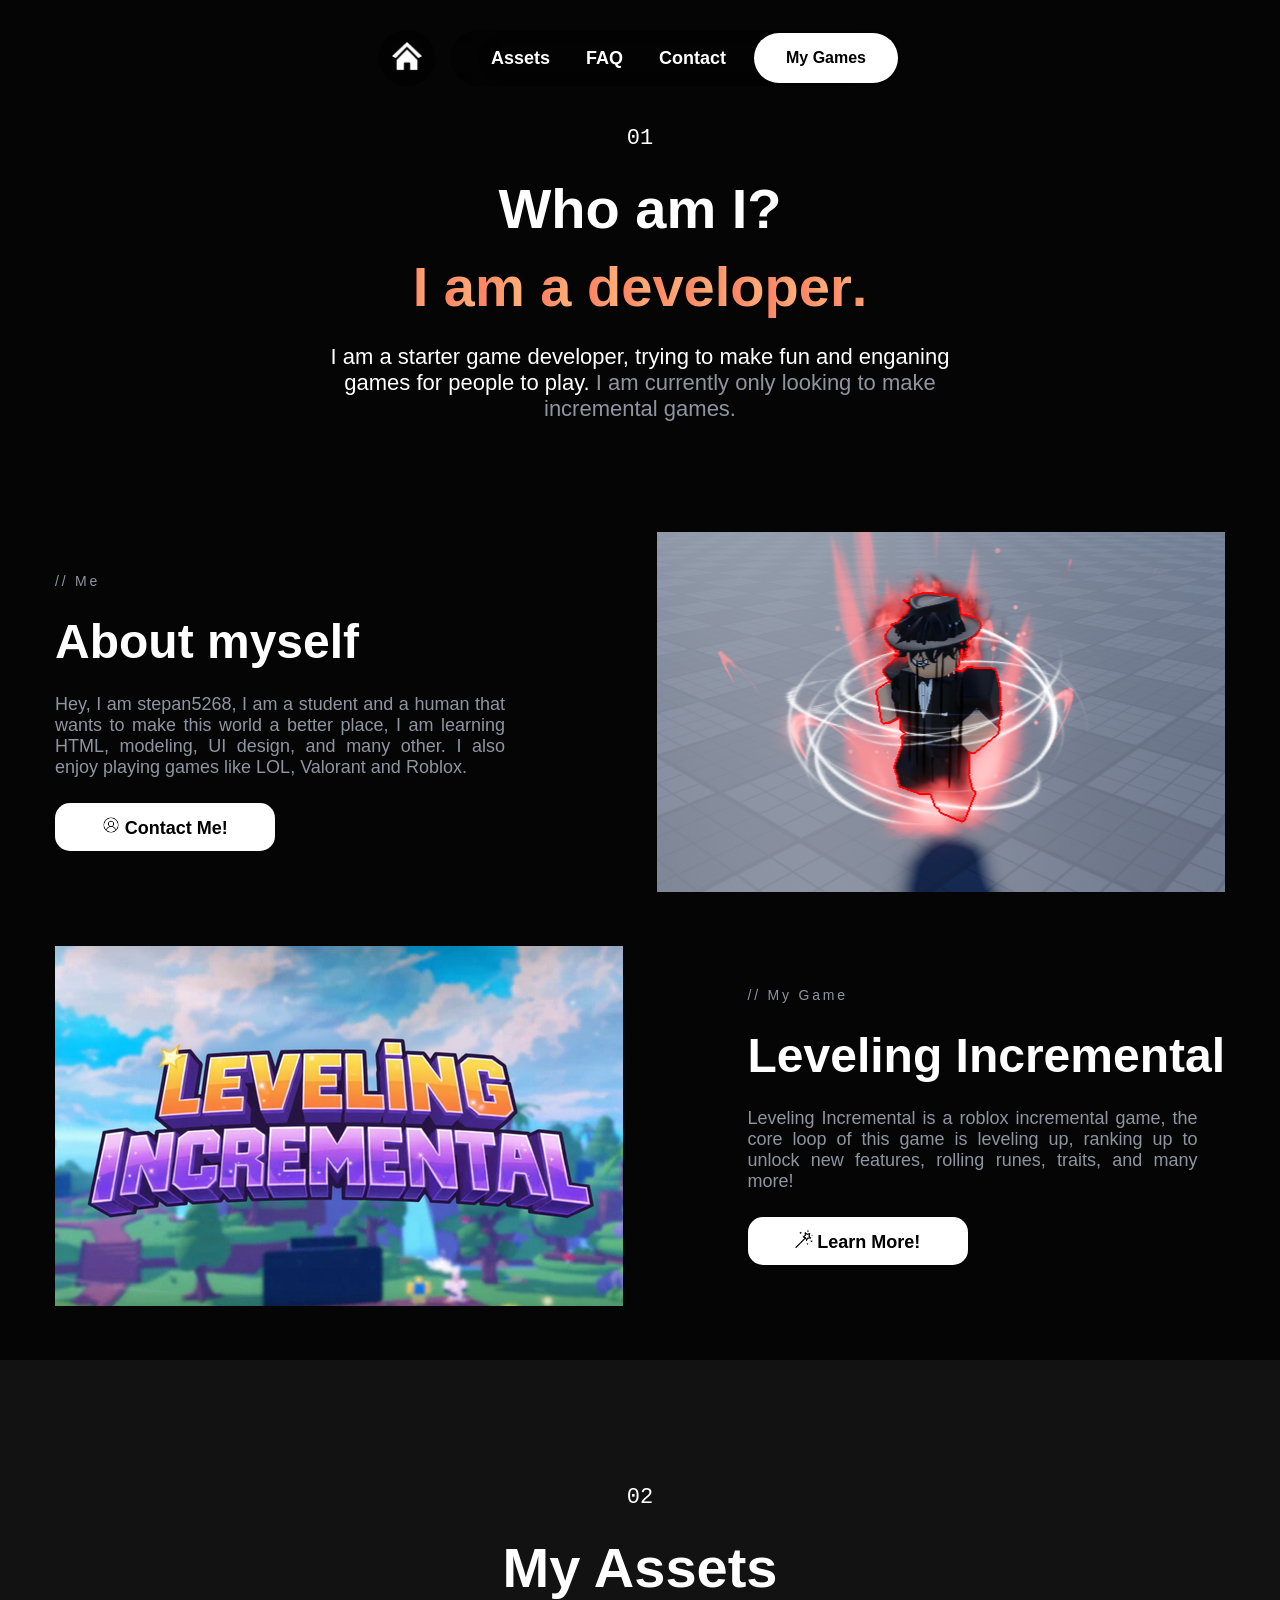
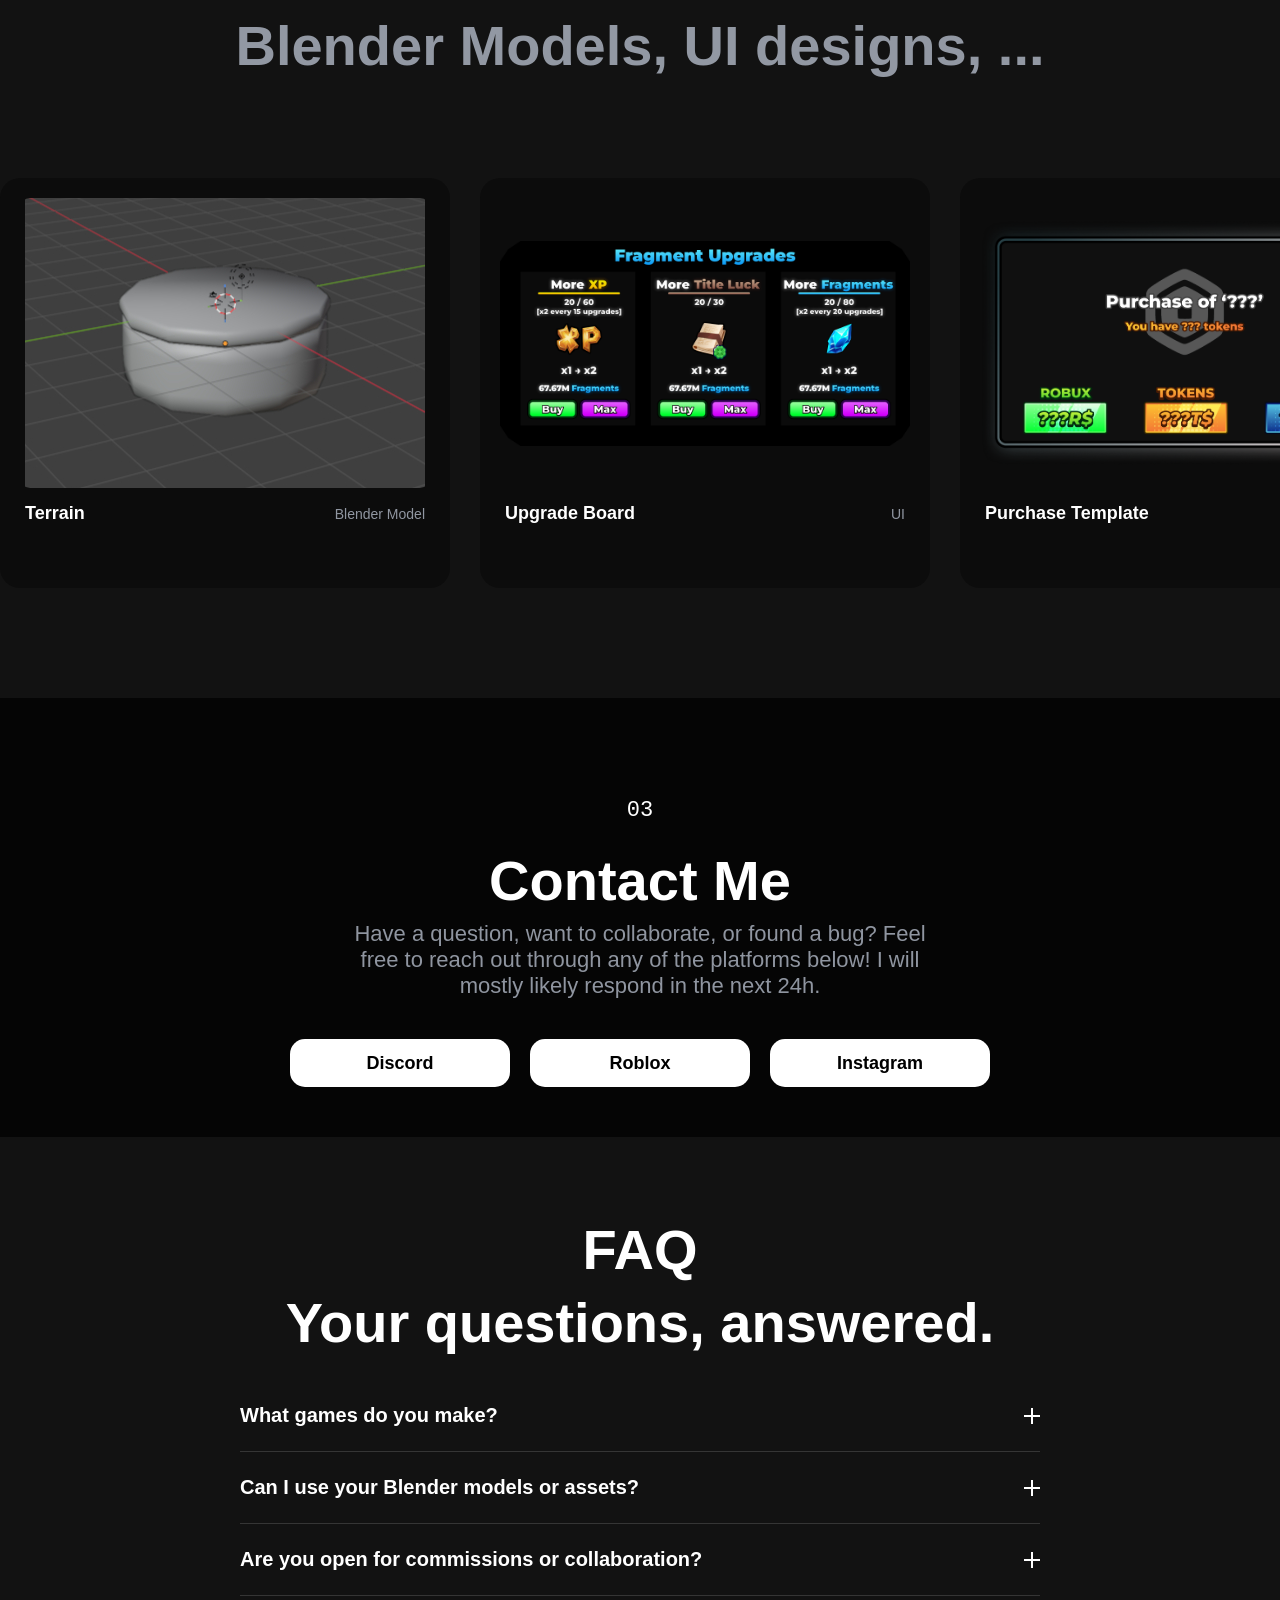
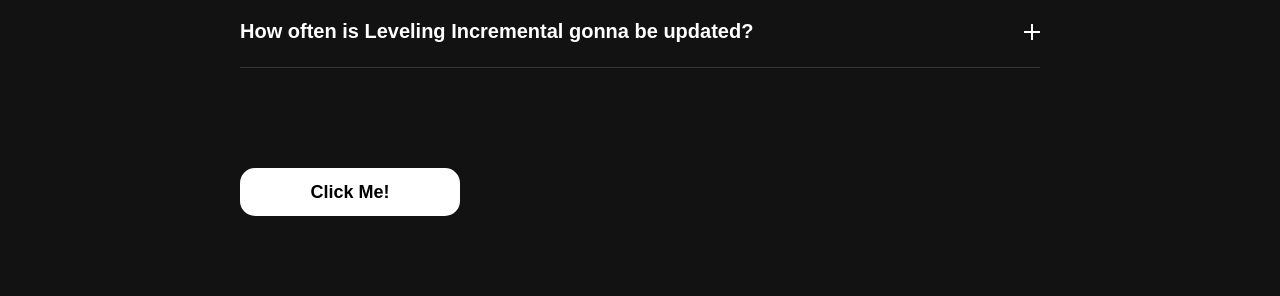
<file: index.html>
<!DOCTYPE html>
<html lang="en">
<head>
    <meta charset="UTF-8">
    <meta name="viewport" content="width=device-width, initial-scale=1.0">
      <title>Portfolio - Štěpán Bouda</title>
    <link rel="preconnect" href="https://fonts.googleapis.com">
    <link rel="preconnect" href="https://fonts.gstatic.com" crossorigin>
    <link href="https://fonts.googleapis.com/css2?family=Inter:wght@400;600;700&display=swap" rel="stylesheet">
    <link rel="stylesheet" href="styles.css">
    <link rel="icon" type="image/png" href="img/android-chrome-512x512.png">
</head>
<body>
  <div id="home">
  </div>
  <header class="navbar">
        <nav class="nav-left">
          <a href="#home" class="nav-circle-button"><img src="img/home-icon.webp" alt="home icon" width="30px" height="30px"></a>
        </nav>
        <nav class="nav-right">
          <ul class="nav-links">
            <li><a href="assets.html">Assets</a></li>
            <li><a href="#faq">FAQ</a></li>
            <li><a href="#contact">Contact</a></li>
          </ul>
          <a href="LI.html" class="nav-button">My Games</a>
        </nav>
  </header>
  <div id="about-me">
    <div class="content">
      <div class="introduction">
        <div>
          <div class="chapter-1-content1">
            <p class="chapter-1">01</p>
            <h2 class="title-white-big">Who am I?</h2>
            <h2 class="title-gray-big"><span>I</span> <span>a</span><span>m</span> <span>a</span> <span>d</span><span>e</span><span>v</span><span>e</span><span>l</span><span>o</span><span>p</span><span>e</span><span>r</span><span>.</span></h2>
          </div>
          <div class="chapter-1-content2">
            <p class="white-big">I am a starter game developer, trying to make fun and enganing games for people to play.
            <span class="gray-big">I am currently only looking to make incremental games.</span>
            </p>
          </div>
          <div class="chapter-1-content3">
            <div class="left m41">
              <p class="gray-small bpadding-25">// Me</p>
              <h2 class="title-white bpadding-25">About myself</h2>
              <p class="gray w450 bpadding-25">Hey, I am stepan5268, I am a student and a human that wants to make this world a better place, I am learning HTML, modeling, UI design, and many other. I also enjoy playing games like LOL, Valorant and Roblox.</p>
              <a href="#contact" class="button">
                <span class="container">
                  <img src="img/profile-icon.jpg" alt="profile icon" width="18" height="18">
                  <span class="black">Contact Me!</span>
                </span>
              </a>
            </div>
            <div class="right">
              <img src="img/roblox-character.png" alt="Roblox Player">
            </div>
          </div>
          <div class="chapter-1-content4">
            <div class="left">
              <img src="img/LIicon.jpg" alt="Roblox Player">
            </div>
            <div class="right m41">
              <p class="gray-small bpadding-25">// My Game</p>
              <h2 class="title-white bpadding-25">Leveling Incremental</h2>
              <p class="gray w450 bpadding-25">Leveling Incremental is a roblox incremental game, the core loop of this game is leveling up, ranking up to unlock new features, rolling runes, traits, and many more!</p>
              <a href="LI.html" class="button">
                <span class="container">
                  <img src="img/wand.png" alt="profile icon" width="18" height="18">
                  <span class="black">Learn More!</span>
                </span>
              </a>
            </div>
          </div>
        </div>
      </div>
    </div>
  </div>
  <div id="assets">
    <div class="content">
      <div>
        <div class="chapter-2-content1 tpadding-75">
          <p class="chapter-2">02</p>
          <h2 class="title-white-big">My Assets</h2>
          <h2 class="title-gray-big">Blender Models, UI designs, ...</h2>
        </div>
      </div>
    </div>    
    <div class="chapter-2-content2 tpadding-75">
      <div class="line-content">
        <div class="line-track">
          
          <!-- Line One -->

          <div class="box-450-410">
            <div class="img-box">
              <img src="img/blender-terrain.png" alt="Model - Terrain in Blender" width="400" height="290">
            </div>
            <div class="card-info">
              <span class="card-name">Terrain</span>
              <span class="card-type">Blender Model</span>
            </div>
          </div>
            
          <div class="box-450-410">
            <div class="img-box">
              <img src="img/UpgradeBoard.png" alt="UI - Upgrade Board" width="400" height="290">
            </div>
            <div class="card-info">
              <span class="card-name">Upgrade Board</span>
              <span class="card-type">UI</span>
            </div>
          </div>

          <div class="box-450-410">
            <div class="img-box">
              <img src="img/PurchaseTemplate.png" alt="UI - Purchase Template" width="400" height="290">
            </div>
            <div class="card-info">
              <span class="card-name">Purchase Template</span>
              <span class="card-type">UI</span>
            </div>
          </div>

          <div class="box-450-410">
            <div class="img-box">
              <img src="img/INCLAB-logo.png" alt="UI - INCLAB Logo" width="400" height="290">
            </div>
            <div class="card-info">
              <span class="card-name">Group Logo</span>
              <span class="card-type">UI</span>
            </div>
          </div>

          <div class="box-450-410">
            <div class="img-box">
              <img src="img/TerrainRoblox.png" alt="Model - Textured Terrain in Roblox" width="400" height="290">
            </div>
            <div class="card-info">
              <span class="card-name">Textured Terrain</span>
              <span class="card-type">Roblox Model</span>
            </div>
          </div>

          <!-- Line Two -->

          <div class="box-450-410">
            <div class="img-box">
              <img src="img/blender-terrain.png" alt="Model - Terrain in Blender" width="400" height="290">
            </div>
            <div class="card-info">
              <span class="card-name">Terrain</span>
              <span class="card-type">Blender Model</span>
            </div>
          </div>
            
          <div class="box-450-410">
            <div class="img-box">
              <img src="img/UpgradeBoard.png" alt="UI - Upgrade Board" width="400" height="290">
            </div>
            <div class="card-info">
              <span class="card-name">Upgrade Board</span>
              <span class="card-type">UI</span>
            </div>
          </div>

          <div class="box-450-410">
            <div class="img-box">
              <img src="img/PurchaseTemplate.png" alt="UI - Purchase Template" width="400" height="290">
            </div>
            <div class="card-info">
              <span class="card-name">Purchase Template</span>
              <span class="card-type">UI</span>
            </div>
          </div>

          <div class="box-450-410">
            <div class="img-box">
              <img src="img/INCLAB-logo.png" alt="UI - INCLAB Logo" width="400" height="290">
            </div>
            <div class="card-info">
              <span class="card-name">Group Logo</span>
              <span class="card-type">UI</span>
            </div>
          </div>

          <div class="box-450-410">
            <div class="img-box">
              <img src="img/TerrainRoblox.png" alt="Model - Textured Terrain in Roblox" width="400" height="290">
            </div>
            <div class="card-info">
              <span class="card-name">Textured Terrain</span>
              <span class="card-type">Roblox Model</span>
            </div>
          </div>

        </div>
      </div>
    </div class="content">   
      <div id="contact">
        <div class="chapter-3-content1 tpadding-100" style="text-align: center;">
          <p class="chapter-1" style="padding-top: 0;">03</p>
          <h2 class="title-white-big" style="height: auto; margin-bottom: 8px;">Contact Me</h2>
          <p class="gray-big" style="max-width: 600px; margin: 0 auto 40px auto;">
            Have a question, want to collaborate, or found a bug? Feel free to reach out through any of the platforms below! I will mostly likely respond in the next 24h.
          </p>
    
          <div style="display: flex; justify-content: center; gap: 20px; flex-wrap: wrap;">
            <a href="https://www.discord.com/users/639582903990485002" target="_blank" class="button">
              <span class="black">Discord</span>
            </a>

            <a href="https://www.roblox.com/users/1297331361/profile" target="_blank" class="button">
              <span class="black">Roblox</span>
            </a>

            <a href="https://www.instagram.com/stepan5268_/" class="button">
              <span class="black">Instagram</span>
            </a>
          </div>
        </div>
      </div>
      <div id="faq">
        <div class="content">
          <div class="faq-container">
            <h2 class="title-white-big" style="text-align: left; height: auto; margin-bottom: 8px; text-align: center;">FAQ</h2>
            <h2 class="title-white-big bpadding-25" style="text-align: center; height: auto;">Your questions, answered.</h2>
      
            <div class="faq-list">

              <details class="faq-item">
                <summary class="faq-question">
                  <span>What games do you make?</span>
                  <span class="faq-icon"></span>
                </summary>
                <div class="faq-answer">
                  <p>I focus primarily on incremental and idle games. My main project right now is Leveling Incremental on Roblox!</p>
                </div>
              </details>

              <details class="faq-item">
                <summary class="faq-question">
                  <span>Can I use your Blender models or assets?</span>
                  <span class="faq-icon"></span>
                </summary>
                <div class="faq-answer">
                  <p>I don't sell my assets, but I am open for collaboration on projects.</p>
                </div>
              </details>

              <details class="faq-item">
                <summary class="faq-question">
                  <span>Are you open for commissions or collaboration?</span>
                  <span class="faq-icon"></span>
                </summary>
                <div class="faq-answer">
                  <p>Yes! Feel free to reach out to me via the contact section if you're interested in collaborating on UI, modeling, or many more!.</p>
                </div>
              </details>

              <details class="faq-item">
                <summary class="faq-question">
                  <span>How often is Leveling Incremental gonna be updated?</span>
                  <span class="faq-icon"></span>
                </summary>
                <div class="faq-answer">
                  <p>Since I am a solo developer, updates are released regularly as soon as features are tested and polished! I will thrive for weekly updates!</p>
                </div>
              </details>
              <div class="tpadding-100">
                <a href="game.html" target="_blank" class="button">
                  <span class="black">Click Me!</span>
                </a>  
              </div>
            </div>
          </div>
        </div>
      </div>
    </div>
  </div>
</body>
</html>
</file>
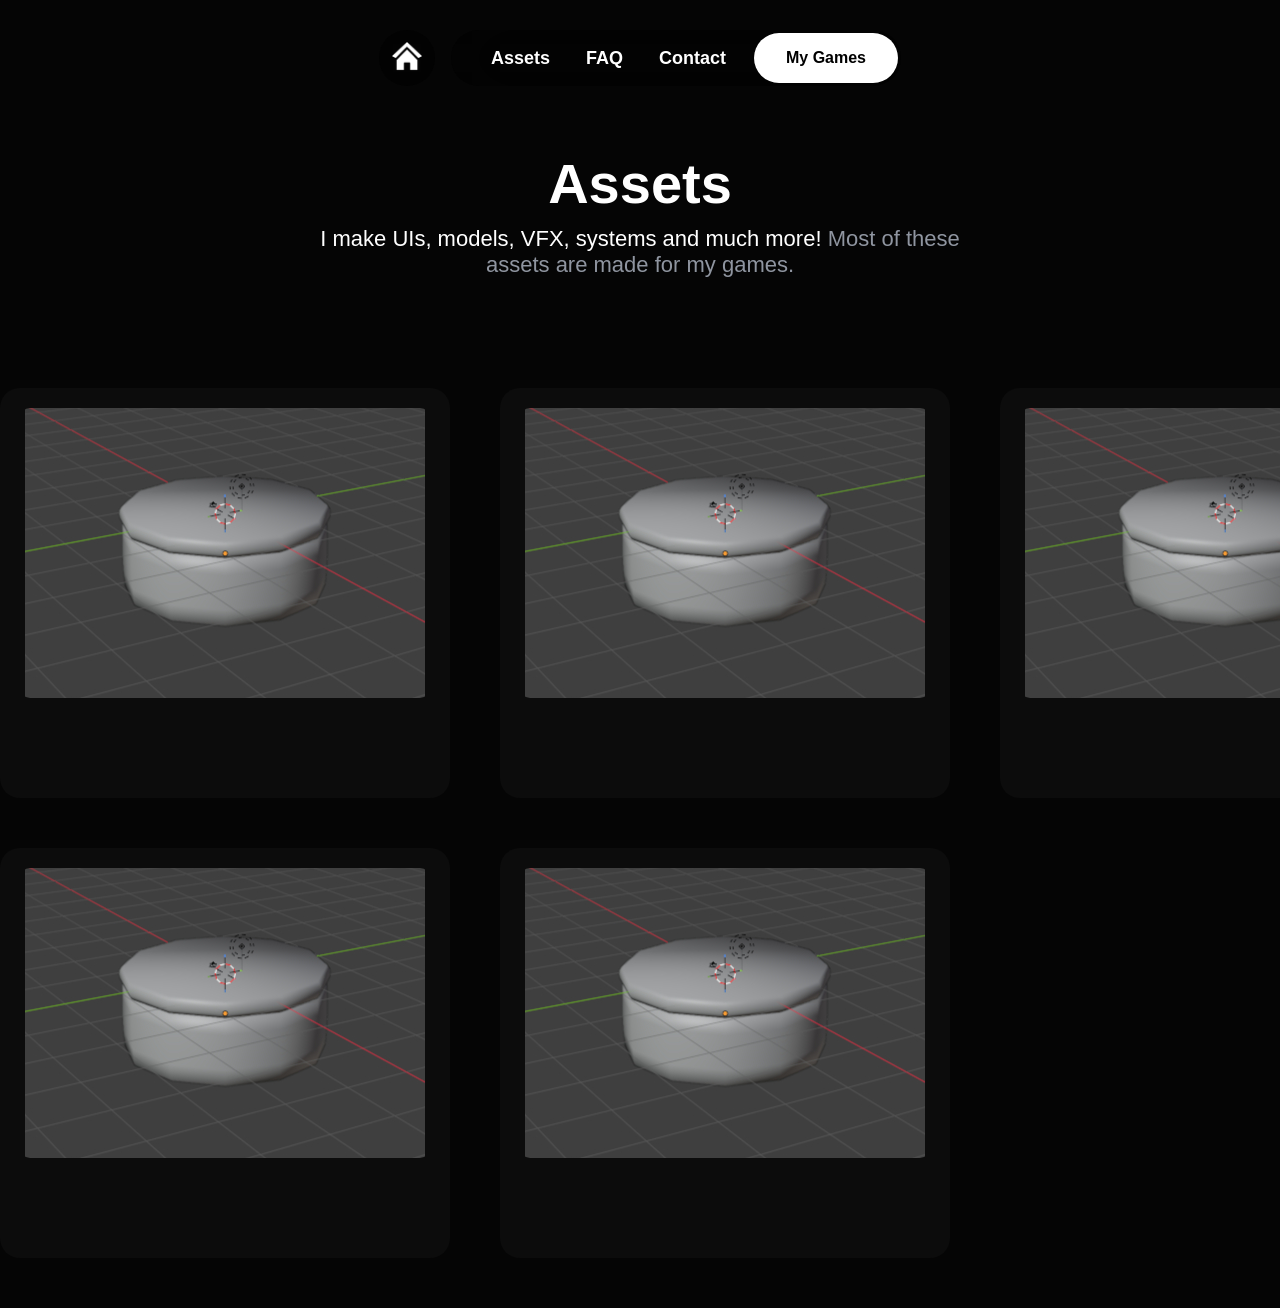
<file: assets.html>
<!DOCTYPE html>
<html lang="en">
<head>
    <meta charset="UTF-8">
    <meta name="viewport" content="width=device-width, initial-scale=1.0">
      <title>Portfolio - Štěpán Bouda</title>
    <link rel="preconnect" href="https://fonts.googleapis.com">
    <link rel="preconnect" href="https://fonts.gstatic.com" crossorigin>
    <link href="https://fonts.googleapis.com/css2?family=Inter:wght@400;600;700&display=swap" rel="stylesheet">
    <link rel="stylesheet" href="styles.css">
    <link rel="icon" type="image/png" href="img/android-chrome-512x512.png">
</head>
<body>
  <div id="home">
  </div>
  <header class="navbar">
        <nav class="nav-left">
          <a href="index.html" class="nav-circle-button"><img src="img/home-icon.webp" alt="home icon" width="30px" height="30px"></a>
        </nav>
        <nav class="nav-right">
          <ul class="nav-links">
            <li><a href="assets.html">Assets</a></li>
            <li><a href="index.html#faq">FAQ</a></li>
            <li><a href="index.html#contact">Contact</a></li>
          </ul>
          <a href="LI.html" class="nav-button">My Games</a>
        </nav>
  </header>
  <div>
    <div class="content-2">
      <div class="introduction">
        <div>
          <div class="chapter-1-content1 tpadding-75">
            <h2 class="title-white-big">Assets</h2>
          </div>
          <div class="chapter-1-content2">
            <p class="white-big">I make UIs, models, VFX, systems and much more!
            <span class="gray-big">Most of these assets are made for my games.</span>
            </p>
          </div>
          <div class="chapter-1-content3-2">
            <div class="grid">
            <div class="box-450-410">
              <div class="img-box">
              <img src="img/blender-terrain.png" alt="blender terrain" width="400" height="290">
              </div>
            </div>
            
            <div class="box-450-410">
              <div class="img-box">
              <img src="img/blender-terrain.png" alt="blender terrain" width="400" height="290">
              </div>
            </div>

            <div class="box-450-410">
              <div class="img-box">
              <img src="img/blender-terrain.png" alt="blender terrain" width="400" height="290">
              </div>
            </div>

            <div class="box-450-410">
              <div class="img-box">
              <img src="img/blender-terrain.png" alt="blender terrain" width="400" height="290">
              </div>
            </div>

            <div class="box-450-410">
              <div class="img-box">
              <img src="img/blender-terrain.png" alt="blender terrain" width="400" height="290">
              </div>
            </div>
            </div>
          </div>
        </div>
      </div>
    </div>
  </div>  
</body>
</html>
</file>
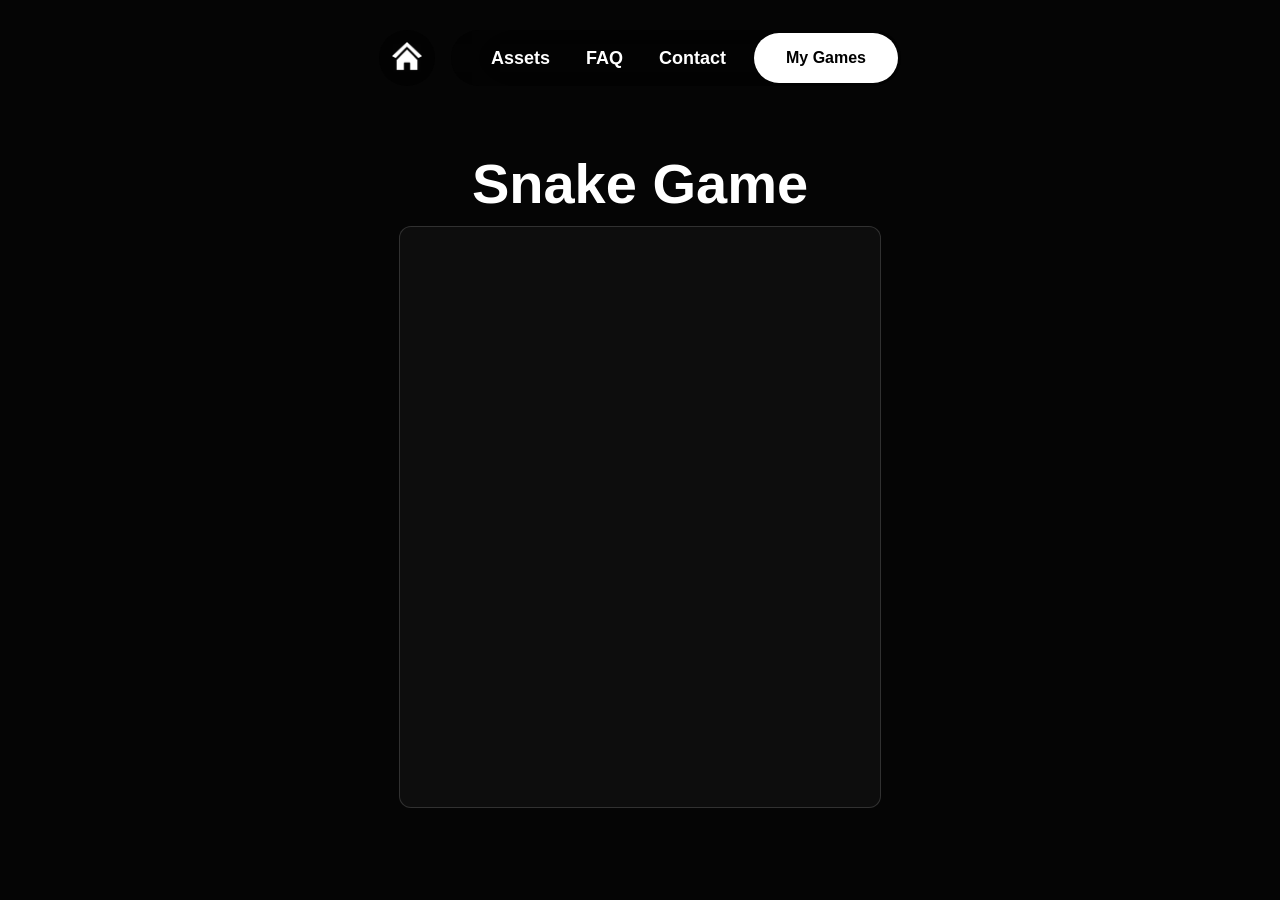
<file: game.html>
<!DOCTYPE html>
<html lang="en">
<head>
    <meta charset="UTF-8">
    <meta name="viewport" content="width=device-width, initial-scale=1.0">
      <title>Portfolio - Štěpán Bouda</title>
    <link rel="preconnect" href="https://fonts.googleapis.com">
    <link rel="preconnect" href="https://fonts.gstatic.com" crossorigin>
    <link href="https://fonts.googleapis.com/css2?family=Inter:wght@400;600;700&display=swap" rel="stylesheet">
    <link rel="stylesheet" href="styles.css">
    <link rel="icon" type="image/png" href="img/android-chrome-512x512.png">
</head>
<body>
  <div id="home">
  </div>
  <header class="navbar">
        <nav class="nav-left">
          <a href="index.html" class="nav-circle-button"><img src="img/home-icon.webp" alt="home icon" width="30px" height="30px"></a>
        </nav>
        <nav class="nav-right">
          <ul class="nav-links">
            <li><a href="assets.html">Assets</a></li>
            <li><a href="index.html#faq">FAQ</a></li>
            <li><a href="index.html#contact">Contact</a></li>
          </ul>
          <a href="LI.html" class="nav-button">My Games</a>
        </nav>
  </header>
  <div>
    <div class="content-2">
      <div class="introduction">
        <div>
          <div class="chapter-1-content1 tpadding-75">
            <h2 class="title-white-big">Snake Game</h2>
          </div>
          <div class="chapter-1-content3-2" style="display: flex; flex-direction: column; align-items: center; width: 100%;">
            <iframe 
              src="https://cleytonrs.github.io/snake/" 
              width="480" 
              height="580" 
              style="border: 1px solid rgba(255, 255, 255, 0.15); border-radius: 12px; background-color: #0d0d0d;" 
              title="Snake Game"
              allow="autoplay">
            </iframe>
          </div>
        </div>
      </div>
    </div>
  </div>  
</body>
</html>
</file>
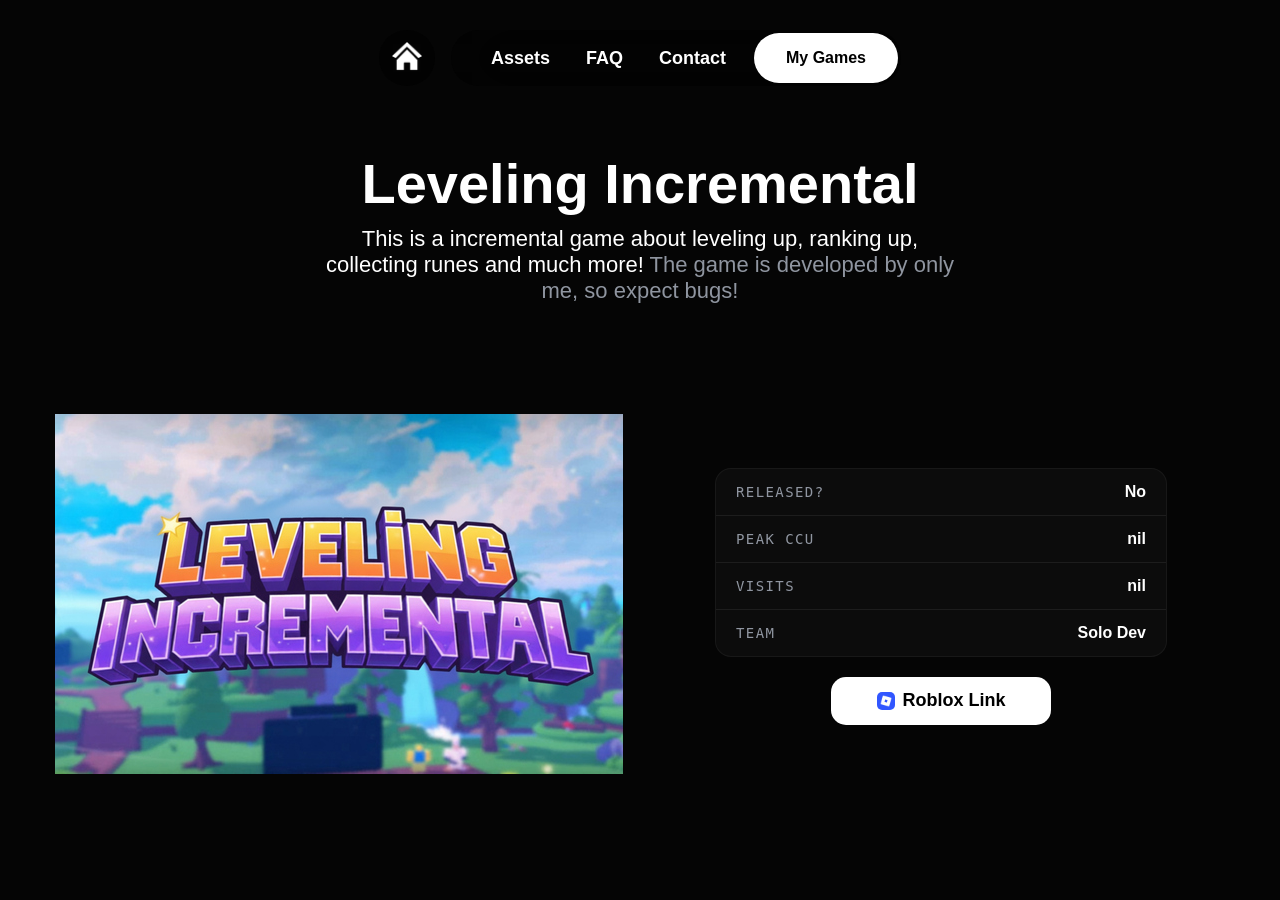
<file: LI.html>
<!DOCTYPE html>
<html lang="en">
<head>
    <meta charset="UTF-8">
    <meta name="viewport" content="width=device-width, initial-scale=1.0">
      <title>Leveling Incremental</title>
    <link rel="preconnect" href="https://fonts.googleapis.com">
    <link rel="preconnect" href="https://fonts.gstatic.com" crossorigin>
    <link href="https://fonts.googleapis.com/css2?family=Inter:wght@400;600;700&display=swap" rel="stylesheet">
    <link rel="stylesheet" href="styles.css">
    <link rel="icon" type="image/png" href="img/android-chrome-512x512.png">
    <style>
      .chapter-1-content4 {
        display: flex;
        align-items: center;     
        justify-content: space-between;
      }

      .right {
        float: none;             
        display: flex;
        flex-direction: column;
        align-items: center;     
        justify-content: center;
        width: 100%;
        max-width: 568px;
      }
    </style>
</head>
<body>
  <div id="LI">
  </div>
  <header class="navbar">
        <nav class="nav-left">
          <a href="index.html" class="nav-circle-button"><img src="img/home-icon.webp" alt="home icon" width="30px" height="30px"></a>
        </nav>
        <nav class="nav-right">
          <ul class="nav-links">
            <li><a href="assets.html">Assets</a></li>
            <li><a href="index.html#faq">FAQ</a></li>
            <li><a href="index.html#contact">Contact</a></li>
          </ul>
          <a href="LI.html" class="nav-button">My Games</a>
        </nav>
  </header>
  <div id="about-me">
    <div class="content">
      <div class="introduction">
        <div>
          <div class="chapter-1-content1 tpadding-75">
            <h2 class="title-white-big">Leveling Incremental</h2>
          </div>
          <div class="chapter-1-content2">
            <p class="white-big">This is a incremental game about leveling up, ranking up, collecting runes and much more!
            <span class="gray-big">The game is developed by only me, so expect bugs!</span>
            </p>
          </div>
          <div class="chapter-1-content4">
            <div class="left">
              <img src="img/LIicon.jpg" alt="Roblox Player">
            </div>
            <div class="right m41">
              <div class="game-stats-box">
                <div class="stat-row">
                  <span class="stat-label">RELEASED?</span>
                  <span class="stat-value">No</span>
                </div>
                <div class="stat-row">
                  <span class="stat-label">PEAK CCU</span>
                  <span class="stat-value">nil</span>
                </div>
                <div class="stat-row">
                  <span class="stat-label">VISITS</span>
                  <span class="stat-value">nil</span>
                </div>
                <div class="stat-row">
                  <span class="stat-label">TEAM</span>
                  <span class="stat-value">Solo Dev</span>
                </div>
              </div>
              <a href="https://www.roblox.com/games/104785570020012/Leveling-Incremental-Testing" class="button" style="margin-top: 20px; align-self: center; gap: 8px;">
                <img src="img/RobloxLogo.png" alt="Roblox Logo" width="18" height="18" style="border-radius: 5px;">
                <span class="black">Roblox Link</span>
              </a>
            </div>
          </div>
        </div>
      </div>
    </div>
  </div>
  </div>  
</body>
</html>
</file>
<file: styles.css>
/* Web Design */

html {
  scroll-behavior: smooth;
}

body {
  font-family: 'Inter Display', sans-serif;
  background-color: rgb(5, 5, 5);
  margin: 0%;
  height: 100%;
  animation-name: opacity;
  animation-duration: 3s;
}

.content {
  max-width: 1170px;
  margin: auto;
}

.content-2 {
  max-width: 1450px;
  margin: auto;
}

/* Sections */

#about-me {
  background-color: rgb(5, 5, 5);
}

#assets {
  background-color: rgb(18, 18, 18);
}

#contact {
  background-color: rgb(5, 5, 5);
  padding-bottom: 50px;
}

.chapter-1 {
  font-family: monospace;
  color:white;
  font-size: 22px;
  text-align: center;
  margin-block-start: 0em;
  margin-block-end: 0em;
  padding-top: 50px;
  padding-bottom: 25px;
}

.chapter-1-content1 {
  text-align: center;
  font-size: 56px;
  margin-block-start: 0em;
  margin-block-end: 0em;
  padding-bottom: 25px;
}

.chapter-1-content2 {
  text-align: center;
  font-size: 22px;
  margin-block-start: 0em;
  margin-block-end: 0em;
  margin: auto;
  max-width: 650px;
  padding-bottom: 110px;
}

.chapter-1-content3 {
  margin-block-start: 0em;
  margin-block-end: 0em;
  padding-bottom: 50px;
  overflow: auto;
  width: 100%;
}

.chapter-1-content3-2 {
  margin-block-start: 0em;
  margin-block-end: 0em;
  padding-bottom: 50px;
  overflow: auto;
  width: 100%;
}

.grid {
  margin-block-start: 0em;
  margin-block-end: 0em;
  display: grid;
  grid-template-columns: repeat(3, 1fr);
  gap: 50px; 
}

.chapter-1-content4 {
  margin-block-start: 0em;
  margin-block-end: 0em;
  padding-bottom: 50px;
  overflow: auto;
  width: 100%;
}

.chapter-2 {
  font-family: monospace;
  color:white;
  font-size: 22px;
  text-align: center;
  margin-block-start: 0em;
  margin-block-end: 0em;
  padding-top: 50px;
  padding-bottom: 25px;
}

.chapter-2-content1 {
  text-align: center;
  font-size: 56px;
  margin-block-start: 0em;
  margin-block-end: 0em;
  padding-bottom: 25px;
}

.chapter-2-content2 {
  text-align: center;
  font-size: 22px;
  margin-block-start: 0em;
  margin-block-end: 0em;
  max-width: 1920px;
  padding-bottom: 110px;
}

.chapter-2-content3 {
  margin-block-start: 0em;
  margin-block-end: 0em;
  padding-bottom: 50px;
  overflow: auto;
  width: 100%;
}

.chapter-2-content4 {
  margin-block-start: 0em;
  margin-block-end: 0em;
  padding-bottom: 50px;
  overflow: auto;
  width: 100%;
}

/* Text Design */

.title-white-big {
  color:rgb(255, 255, 255);
  font-size: 56px;
  margin-block-start: 0em;
  margin-block-end: 0em;
  height: 50px;
}

.title-gray-big {
  color:rgba(186, 194, 209, 0.76);
  font-size: 56px;
  margin-block-start: 0.5em;
  margin-block-end: 0em;
}

.title-gray-big span {
  display: inline-block;
  background-image: linear-gradient(to right, #ff7e5f, #feb47b);
  -webkit-background-clip: text;
  background-clip: text;
  -webkit-text-fill-color: transparent;
  animation: wave 2s ease-in-out infinite;
}

.title-white {
  color:rgb(255, 255, 255);
  font-size: 48px;
  margin-block-start: 0em;
  margin-block-end: 0em;
}

.title-gray {
  color:rgba(186, 194, 209, 0.76);
  font-size: 48px;
  margin-block-start: 0em;
  margin-block-end: 0em;
}

.white-big {
  color:rgb(255, 255, 255);
  font-size: 22px;
  text-align: center;
  margin-block-start: 0em;
  margin-block-end: 0em;
}

.white {
  color:rgb(255, 255, 255);
  font-size: 18px;
  text-align: center;
  margin-block-start: 0em;
  margin-block-end: 0em;
}

.gray-big {
  color:rgba(186, 194, 209, 0.76);
  font-size: 22px;
  margin-block-start: 0em;
  margin-block-end: 0em;
}

.gray {
  color:rgba(186, 194, 209, 0.76);
  font-size: 18px;
  margin-block-start: 0em;
  margin-block-end: 0em;
}

.gray-small {
  color:rgba(186, 194, 209, 0.76);
  font-size: 14px;
  margin-block-start: 0em;
  margin-block-end: 0em;
  letter-spacing: 0.2em;
}

.black {
  color:rgb(0, 0, 0);
  font-size: 18px;
  margin-block-start: 0em;
  margin-block-end: 0em;
  letter-spacing: 0em;
}

/* Custom Margins, Padding, ... */

.bpadding-25 {
  padding-bottom: 25px;
}

.tpadding-75 {
  padding-top: 75px;
}

.tpadding-100 {
  padding-top: 100px;
}
.lpadding-25 {
  padding-left: 25px;
}

.w450 {
  max-width: 450px;
}

.m41 {
  margin-top: 41px;
  margin-bottom: 41px;
}

.left {
  float: left;
  max-width: 568px;
  text-align: justify;
}

.right {
  float: right;
  max-width: 568px;
  text-align: justify;
}

/* Nav Bar */

.navbar {
  display: flex;
  justify-content: center;
  padding: 10px 10px;
  margin: auto;
  gap: 16px;
  position: sticky;
  top: 20px;
  z-index: 1;
}

.nav-left {
  position: relative;
  display: flex;
  align-items: center;
  justify-content: center;
  background-color: rgba(0, 0, 0, 0.4);
  backdrop-filter: blur(40px);
  border-radius: 9999px;
  width: 100%;
  max-width: 56px;
  height: 56px;
}

.nav-right {
  position: relative;
  display: flex;
  align-items: center;
  background-color: rgba(0, 0, 0, 0.4);
  backdrop-filter: blur(40px);
  justify-content: space-between;
  border-radius: 9999px;
  width: 100%;
  max-width: 450px;
  height: 56px;
}

.nav-links {
  position: relative;
  z-index: 1;
  display: flex;
  list-style: none;
  gap: 36px;
}

.nav-links a {
  color: #ffffff;
  text-decoration: none;
  font-size: 18px;
  font-weight: 600;
  transition: opacity 0.2s ease;
}

.nav-links a:hover {
  opacity: 0.75;
  text-shadow: 0px 0px 15px rgba(255, 255, 255, 0.7);
}

.nav-circle-button:hover {
      background: radial-gradient(
        ellipse at center,
        rgba(255, 255, 255, 0.4) 45%,
        transparent 70%
      );  
}

.nav-button {
  position: relative;
  z-index: 1;
  display: inline-flex;
  align-items: center;
  justify-content: center;
  align-self: stretch;
  background-color: #ffffff;
  color: #000000;
  font-size: 16px;
  font-weight: 600;
  text-decoration: none;
  padding: 0px 32px;
  border-radius: 9999px;
  margin: 3px;
}

.nav-button:hover {
  background-color: #f0f0f0;
  box-shadow: 0px 5px 15px 0px rgba(255, 255, 255, 0.20);
}

.button {
  position: relative;
  z-index: 1;
  display: inline-flex;
  align-items: center;
  justify-content: center;
  align-self: stretch;
  background-color: #ffffff;
  color: #000000;
  font-size: 16px;
  font-weight: 600;
  text-decoration: none;
  height: 48px;
  width: 220px;
  border-radius: 15px;
}

.button:hover {
  background-color: #f0f0f0;
  box-shadow: 0px 10px 15px 0px rgba(255, 255, 255, 0.20);
}

.line-content {
  width: 1920px;
  overflow: hidden;
  position: relative;
  display: flex;
}

.line-track {
  display: flex;
  gap: 30px;
  width: max-content;
  animation: scrollLeft 35s linear infinite;
}

@keyframes scrollLeft {
  0% {
    transform: translateX(0);
  }
  100% {
    transform: translateX(-50%);
  }
}

@keyframes opacity {
  from {opacity: 0%}
  to {opacity: 100%}
}

.box-450-410 {
  position: relative;
  display: flex;
  flex-direction: column;   
  align-items: center;
  background-color: rgb(12, 12, 12);
  border-radius: 20px;
  width: 450px; 
  min-width: 450px;         
  height: 410px;
  flex-shrink: 0;
  overflow: hidden;
  padding: 20px;            
  box-sizing: border-box;   
}

.img-box {
  border-radius: 10px;
  overflow: hidden;
  width: 100%;              
  height: 290px;
  display: flex;
  align-items: center;
  justify-content: center;
}

.img-box img {
  display: block;
  width: 100%;
  height: 100%;
  image-rendering: auto;
  object-fit: contain;
  transition: transform 0.3s ease-in-out;
}

.img-box:hover img {
  transform: scale(1.15);
}

.card-info {
  width: 100%;
  display: flex;
  justify-content: space-between;
  align-items: center;
  padding: 15px 5px 0 5px;
  box-sizing: border-box;
}

.card-name {
  color: #ffffff;
  font-size: 18px;
  font-weight: 600;
}

.card-type {
  color: rgba(186, 194, 209, 0.76);
  font-size: 14px;
}

.game-stats-box {
  background-color: rgb(12, 12, 12);
  border-radius: 16px;
  width: 100%;
  max-width: 450px;
  overflow: hidden;
  align-items: center;
  border: 1px solid rgba(255, 255, 255, 0.05);
}

.stat-row {
  display: flex;
  justify-content: space-between;
  align-items: center;
  padding: 14px 20px;
  border-bottom: 1px solid rgba(255, 255, 255, 0.07);
}

.stat-row:last-child {
  border-bottom: none;
}

.stat-label {
  font-family: monospace;
  color: rgba(186, 194, 209, 0.76);
  font-size: 14px;
  letter-spacing: 0.1em;
}

.stat-value {
  color: #ffffff;
  font-size: 16px;
  font-weight: 600;
}

#faq {
  background-color: rgb(18, 18, 18);
  padding: 80px 0;
}

.faq-container {
  max-width: 800px;
  margin: 0 auto;
}

.faq-list {
  display: flex;
  flex-direction: column;
}

.faq-item {
  border-bottom: 1px solid rgba(255, 255, 255, 0.15);
  padding: 24px 0;
  transition: background-color 0.2s ease;
}

.faq-question {
  display: flex;
  justify-content: space-between;
  align-items: center;
  font-size: 20px;
  font-weight: 600;
  color: #ffffff;
  cursor: pointer;
  list-style: none; 
  user-select: none;
}

.faq-question::-webkit-details-marker {
  display: none; 
}

.faq-icon {
  position: relative;
  width: 16px;
  height: 16px;
  display: flex;
  align-items: center;
  justify-content: center;
}

.faq-icon::before,
.faq-icon::after {
  content: '';
  position: absolute;
  background-color: #ffffff;
  transition: transform 0.3s ease;
}

.faq-icon::before {
  width: 16px;
  height: 2px;
}

.faq-icon::after {
  width: 2px;
  height: 16px;
}

.faq-item[open] .faq-icon::after {
  transform: rotate(90deg);
  opacity: 0;
}

.faq-item[open] .faq-icon::before {
  transform: rotate(45deg);
}

.faq-item[open] .faq-icon {
  transform: rotate(45deg);
}

.faq-answer {
  padding-top: 16px;
  max-width: 720px;
}

.faq-answer p {
  color: rgba(186, 194, 209, 0.76);
  font-size: 16px;
  line-height: 1.6;
  margin: 0;
}

/* Wawy Text Design */

.title-gray-big span:nth-child(1) {
    animation-delay: 0s;
}

.title-gray-big span:nth-child(2) {
    animation-delay: 0.2s;
}

.title-gray-big span:nth-child(3) {
    animation-delay: 0.4s;
}

.title-gray-big span:nth-child(4) {
    animation-delay: 0.6s;
}

.title-gray-big span:nth-child(5) {
    animation-delay: 0.8s;
}

.title-gray-big span:nth-child(6) {
    animation-delay: 1s;
}

.title-gray-big span:nth-child(7) {
    animation-delay: 1.2s;
}

.title-gray-big span:nth-child(8) {
    animation-delay: 1.4s;
}

.title-gray-big span:nth-child(9) {
    animation-delay: 1.6s;
}

.title-gray-big span:nth-child(10) {
    animation-delay: 1.8s;
}

.title-gray-big span:nth-child(11) {
    animation-delay: 2s;
}

.title-gray-big span:nth-child(12) {
    animation-delay: 2.2s;
}

.title-gray-big span:nth-child(13) {
    animation-delay: 2.4s;
}

.title-gray-big span:nth-child(14) {
    animation-delay: 2.6s;
}

@keyframes wave {
    0%, 100% {
        transform: translateY(0);
    }
    50% {
        transform: translateY(-20px);
    }
}
</file>
